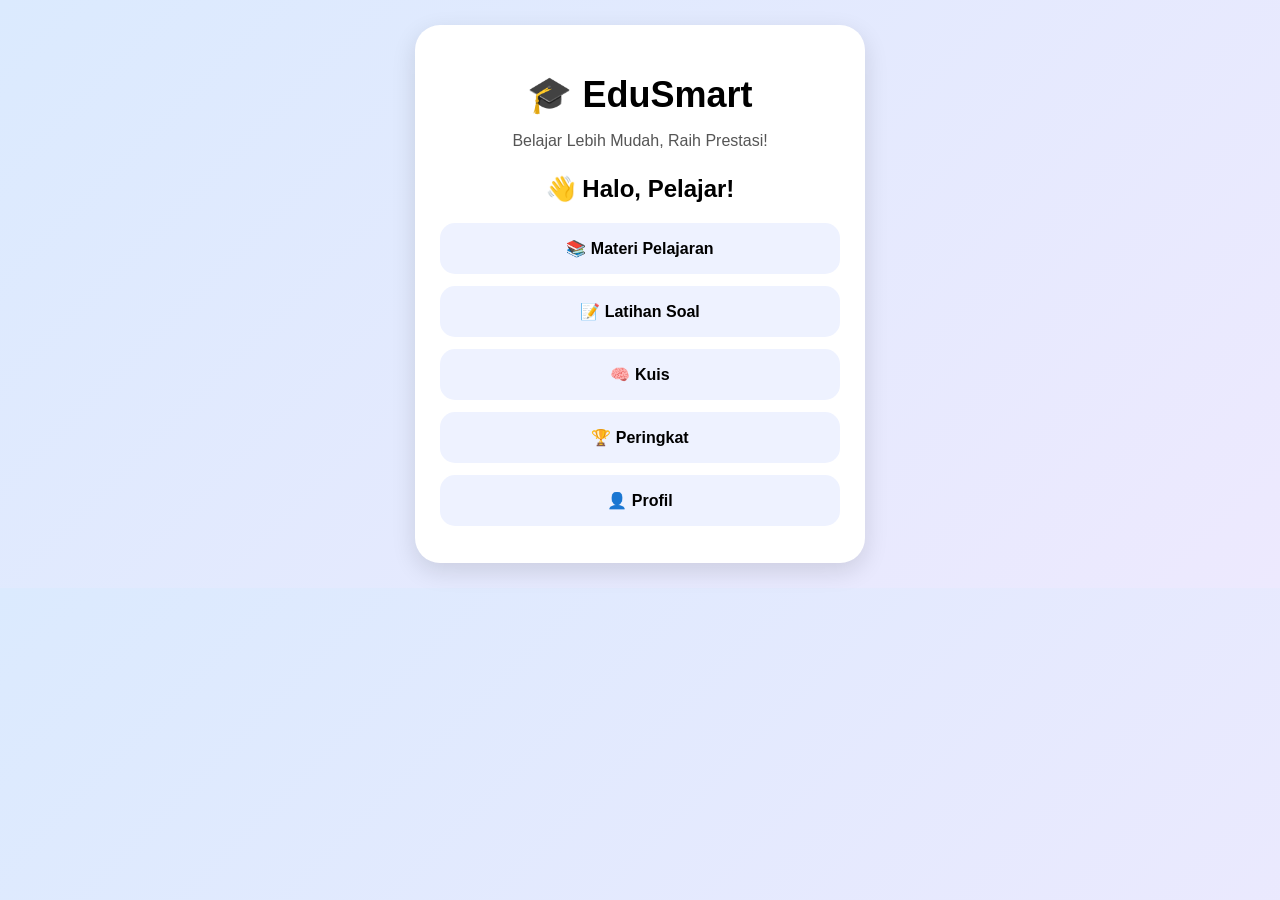
<file: index.html>
<!DOCTYPE html>
<html>

<head>
  <meta charset="UTF-8">
  <meta name="viewport" content="width=device-width, initial-scale=1">
  <title></title>
</head>

<body>
  
</body>

</html><!DOCTYPE html>
<html>
<head>
    <title>EduSmart</title>
    <link rel="stylesheet" href="style.css">
</head>

<body>

    <div class="app">
        <h1>🎓 EduSmart</h1>
        <p>Belajar Lebih Mudah, Raih Prestasi!</p>

        <h2>👋 Halo, Pelajar!</h2>

        <button onclick="bukaMateri()">📚 Materi Pelajaran</button>
        <button onclick="bukaLatihan()">📝 Latihan Soal</button>
        <button>🧠 Kuis</button>
        <button onclick="bukaPeringkat()">🏆 Peringkat</button>
        <button onclick="bukaProfil()">👤 Profil</button>
    </div>
<div id="materi"></div>
    <script src="script.js"></script>

</body>
</html>
</file>
<file: style.css>
body {
    font-family: Arial, sans-serif;
    background: linear-gradient(135deg, #dbeafe, #ede9fe);
    text-align: center;
    margin: 0;
    padding: 25px;
}

.app {
    max-width: 400px;
    margin: auto;
    background: white;
    padding: 25px;
    border-radius: 25px;
    box-shadow: 0 8px 25px rgba(0, 0, 0, 0.12);
}

h1 {
    font-size: 36px;
    margin-bottom: 5px;
}

h2 {
    margin-top: 25px;
}

p {
    color: #555;
}

button {
    display: block;
    width: 100%;
    padding: 16px;
    margin: 12px 0;
    border: none;
    border-radius: 15px;
    background: #eef2ff;
    font-size: 16px;
    font-weight: bold;
    cursor: pointer;
    transition: 0.2s;
}

button:hover {
    transform: scale(1.03);
    background: #ddd6fe;
}

button:active {
    transform: scale(0.97);
}
.halaman {
    max-width: 400px;
    margin: 30px auto;
    background: white;
    padding: 25px;
    border-radius: 25px;
    box-shadow: 0 8px 25px rgba(0, 0, 0, 0.12);
}

.halaman h2 {
    font-size: 28px;
    margin-bottom: 25px;
}

.halaman p {
    font-size: 18px;
    text-align: left;
    padding: 8px;
}
</file>
